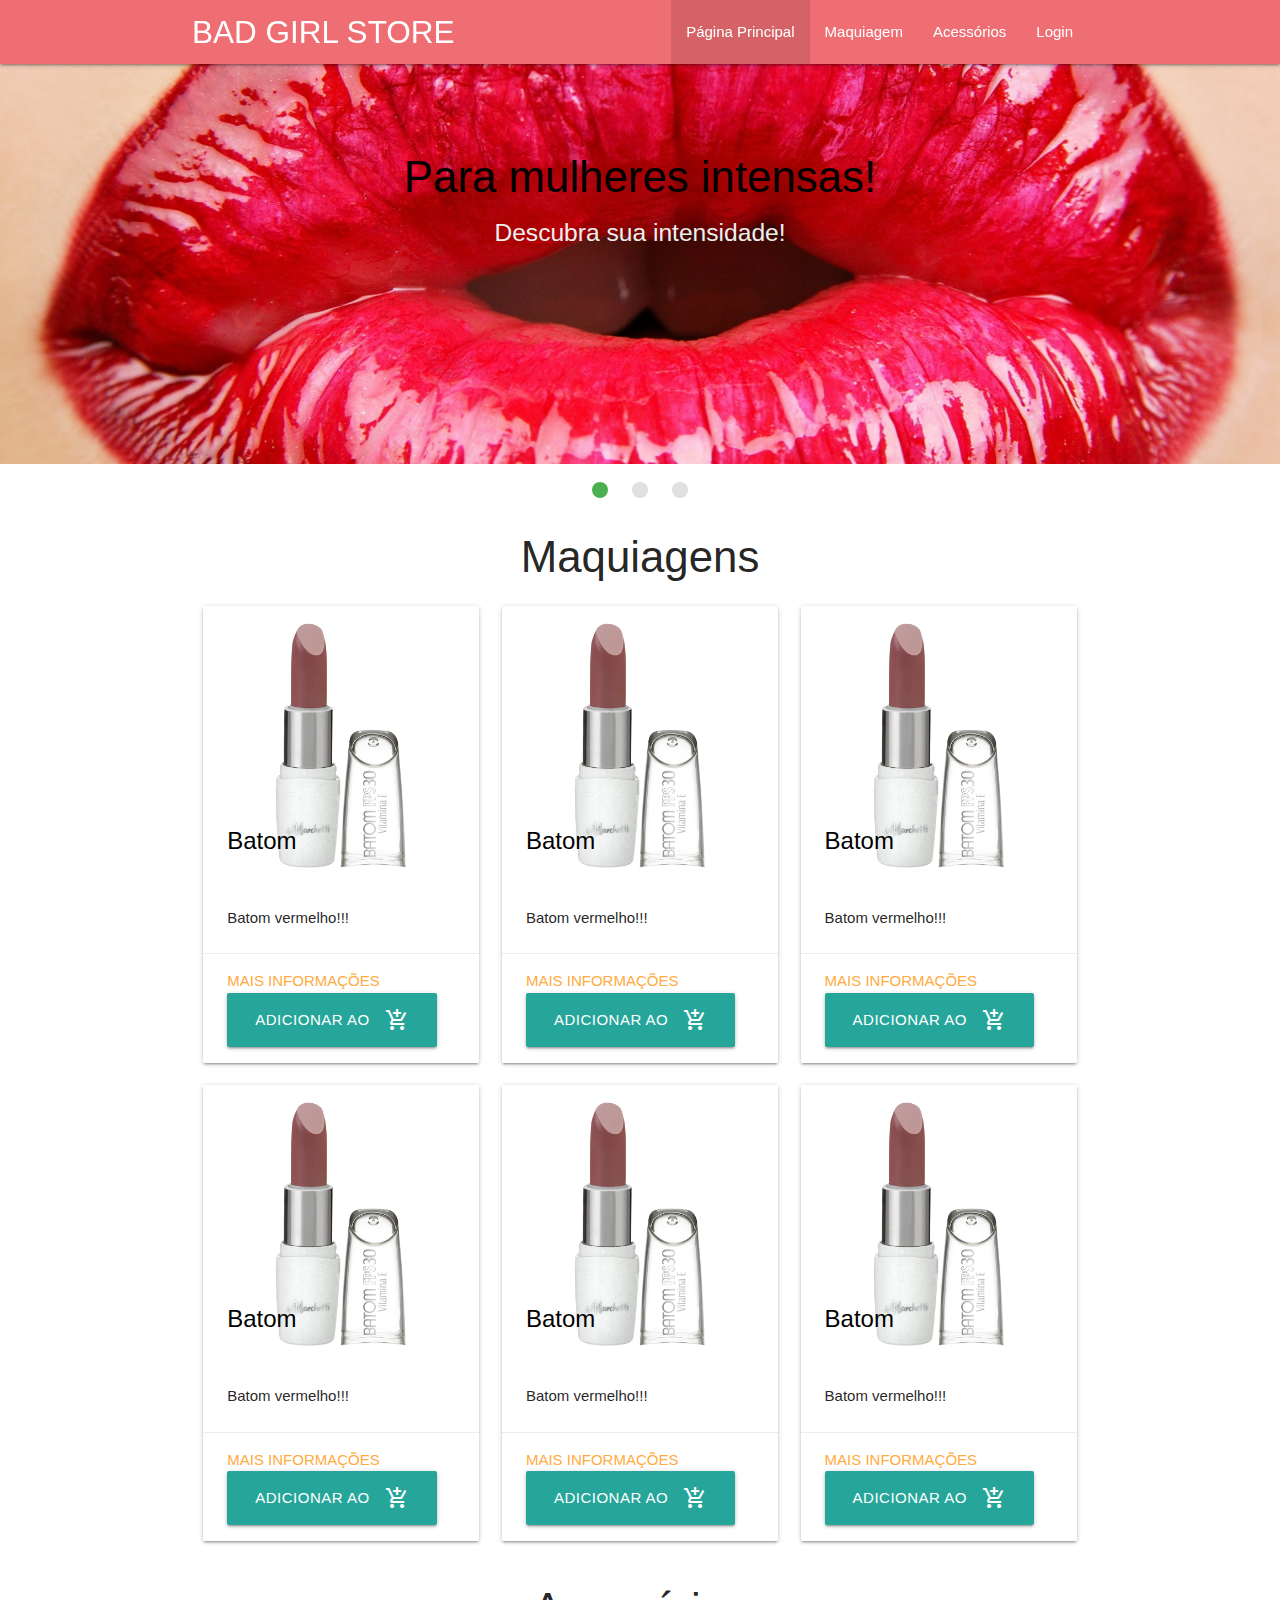
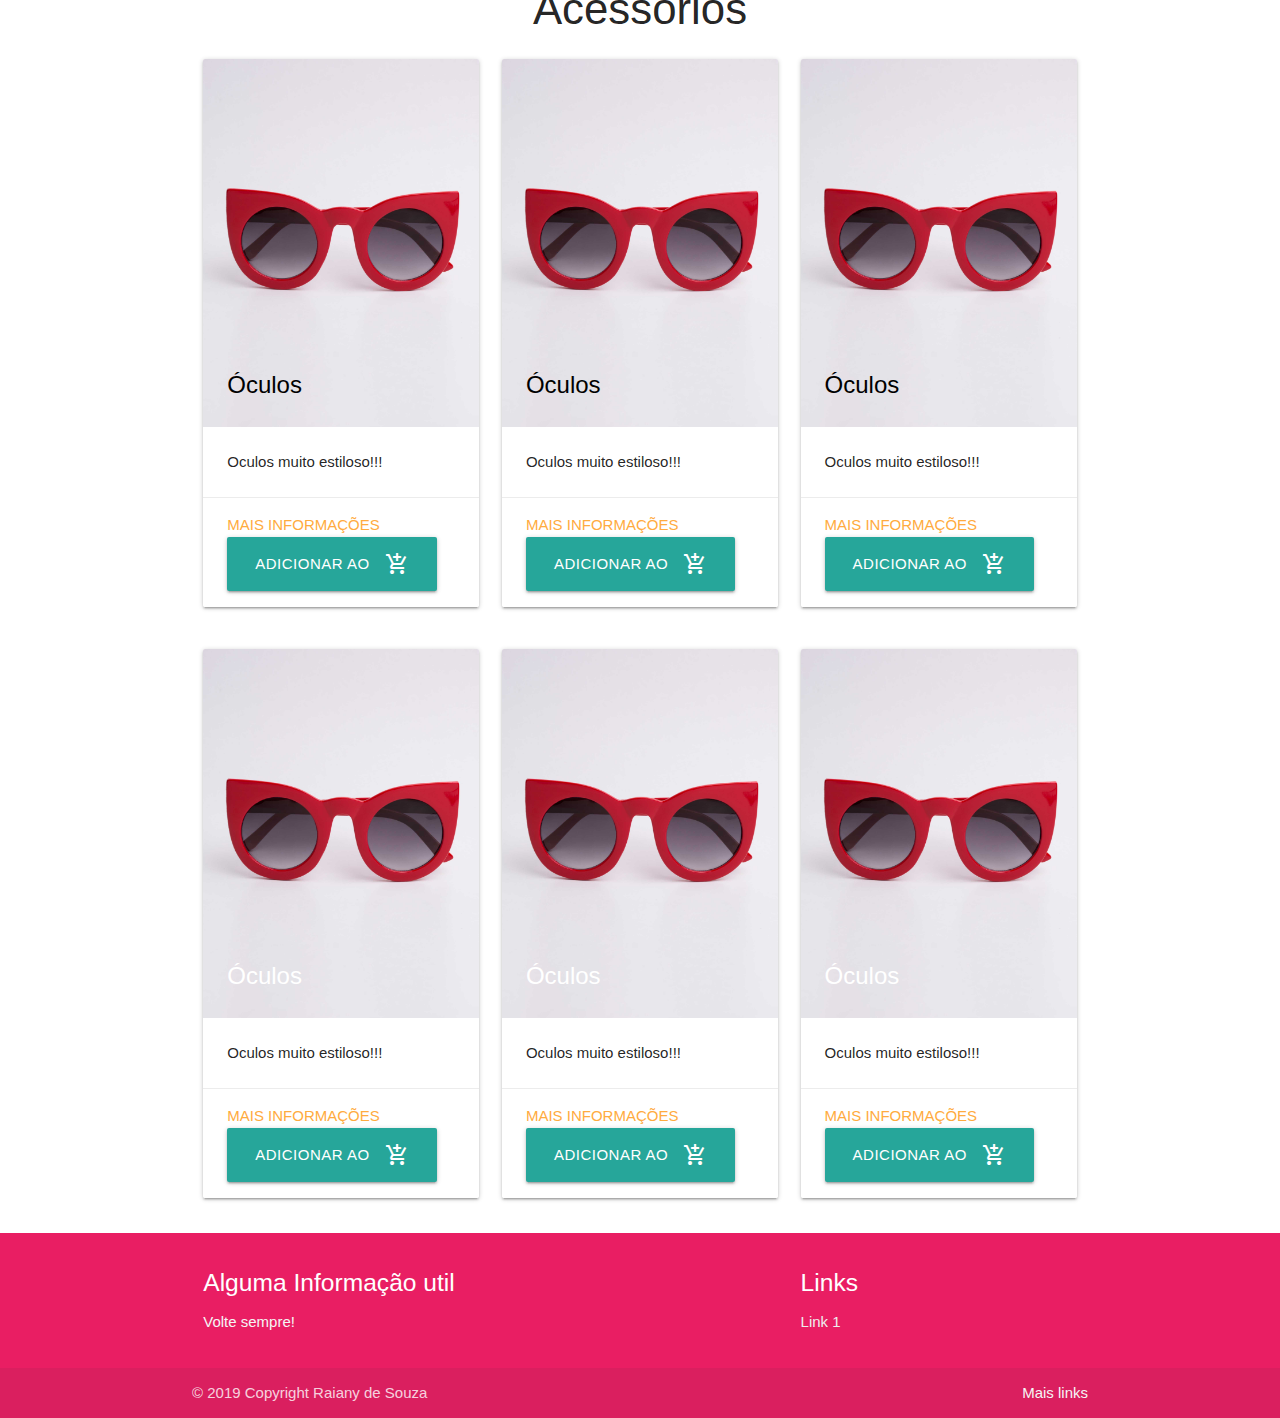
<file: index.html>
<!DOCTYPE html>
<html>
    <head>
		<meta charset="utf-8">
		<meta name="viewport" content="width=device-width, initial-scale=1.0">
        <meta http-equiv="X-UA-Compatible" content="ie-edge">
        <link href="https://fonts.googleapis.com/icon?family=Material+Icons" rel="stylesheet">
		<title> STORE 2.0 </title>
        <link rel="stylesheet" href="https://cdnjs.cloudflare.com/ajax/libs/materialize/1.0.0/css/materialize.min.css">
        <link rel="stylesheet" href="css/custom.css">
    </head>
    <body>
        <div class="navbar-fixed">  
            <nav role="navigation">
                <div class="nav-wrapper container">
                    <a href="index.html" class="brand-logo">BAD GIRL STORE </a>
                    <a href="#" data-target="slide-out" class="sidenav-trigger"><i class="material-icons">menu</i></a>
                    <ul class="right hide-on-med-and-down">
                        <li class="active"><a href="#home">Página Principal</a></li>
                        <li><a href="#make">Maquiagem</a></li>
                        <li><a href="#acessorios">Acessórios</a> </li>
                        <li><a href="login.php">Login</a> </li>
                    </ul>
                </div>
            </nav>
        </div>
        <ul id="slide-out" class="sidenav red lighten-2"  >
            <li><a  class="white-text" href="#home">Página Principal</a></li>
            <li><a  class="white-text" href="#make">Maquiagem</a></li>
            <li><a  class="white-text" href="#acessorios">Acessórios</a></li>
            <li><a  class="white-text" href="login.php">Login</a></li>
        </ul>
        <header>
            <div class="slider">
                <ul class="slides" id="home">
                    <li>
                        <img src="img/lips.jpg">
                        <div class="caption center-align col s12 m2">
                            <h3 class="black-text">Para mulheres intensas!</h3>
                            <h5 class="light grey-text text-lighten-3">Descubra sua intensidade!</h5>
                        </div>
                        </li>
                        <li>
                            <img src="img/acessorios.jpg">
                        <div class="caption left-align">
                            <h3>Para mulheres romanticas!</h3>
                            <h5 class="light grey-text text-lighten-3">Desperte seu romantismo!.</h5>
                        </div>
                        </li>
                        <li>
                            <img src="img/jorja.jpg"> 
                        <div class="caption right-align">
                            <h3 >Para mulheres que criam seu estilo!</h3>
                            <h5 class="light grey-text text-lighten-3">Bad girl é para você!</h5>
                        </div>
                    </li>
                </ul>
            </div>
        </header>
        
        <main>
            <section class="container" id="make">
                <div class="topics center-align">
                    <h3>Maquiagens</h3>
                </div>
                <div class="row">
                    <div class="col s12 m4 l4">
                        <div class="card">
                            <div class="card-image">
                                <img class="responsive-img" data-caption="Oculos" href="#" src="img/Proporções+Batom+FPS+30.jpg">
                                    <span class="card-title black-text"> Batom </span>
                            </div>    
                            <div class="card-content">
                                <p>Batom vermelho!!!</p>
                            </div>
                            <div class="card-action">
                                <a href="#">Mais Informações</a>
                                <a class="waves-effect waves-light btn-large" href="login.php"><i class="material-icons right">add_shopping_cart</i>Adicionar ao</a>
                            </div>
                        </div>
                    </div>

                    <div class="col s12 m4 l4">
                        <div class="card">
                            <div class="card-image">
                                <img class="responsive-img" data-caption="Oculos" href="#" src="img/Proporções+Batom+FPS+30.jpg">
                                <span class="card-title black-text"> Batom </span>
                            </div>
                                    
                            <div class="card-content">
                                <p>Batom vermelho!!!</p>
                            </div>
                            <div class="card-action">
                                <a href="#">Mais Informações</a>
                                <a class="waves-effect waves-light btn-large" href="login.php"><i class="material-icons right">add_shopping_cart</i>Adicionar ao</a>
                            </div>
                        </div>
                    </div>

                    <div class="col s12 m4 l4">
                        <div class="card">
                            <div class="card-image">
                                <img class="responsive-img" data-caption="Oculos" href="#" src="img/Proporções+Batom+FPS+30.jpg">
                                <span class="card-title black-text"> Batom </span>
                            </div>
                                    
                            <div class="card-content">
                                <p>Batom vermelho!!!</p>
                            </div>
                            <div class="card-action">
                                <a href="#">Mais Informações</a>
                                <a class="waves-effect waves-light btn-large" href="#"><i class="material-icons right">add_shopping_cart</i>Adicionar ao</a>
                            </div>
                        </div>
                    </div>

                    <div class="col s12 m4 l4">
                        <div class="card">
                            <div class="card-image">
                                <img class="responsive-img" data-caption="Oculos" href="#" src="img/Proporções+Batom+FPS+30.jpg">
                                    <span class="card-title black-text"> Batom </span>
                            </div>
                                    
                            <div class="card-content">
                                <p>Batom vermelho!!!</p>
                            </div>
                            <div class="card-action">
                                <a href="#">Mais Informações</a>
                                <a class="waves-effect waves-light btn-large" href="#"><i class="material-icons right">add_shopping_cart</i>Adicionar ao</a>
                            </div>
                        </div>
                    </div>

                    <div class="col s12 m4 l4">
                        <div class="card">
                            <div class="card-image">
                                <img class="responsive-img" data-caption="Oculos" href="#" src="img/Proporções+Batom+FPS+30.jpg">
                                <span class="card-title black-text"> Batom </span>
                            </div>
                                    
                            <div class="card-content">
                                <p>Batom vermelho!!!</p>
                            </div>
                            <div class="card-action">
                                <a href="#">Mais Informações</a>
                                <a class="waves-effect waves-light btn-large" href="#"><i class="material-icons right">add_shopping_cart</i>Adicionar ao</a>
                            </div>
                        </div>
                    </div>

                    <div class="col s12 m4 l4">
                        <div class="card">
                            <div class="card-image">
                                <img class="responsive-img" data-caption="Oculos" href="#" src="img/Proporções+Batom+FPS+30.jpg">
                                <span class="card-title black-text"> Batom </span>
                            </div>
                                    
                            <div class="card-content">
                                <p>Batom vermelho!!!</p>
                            </div>
                            <div class="card-action">
                                <a href="#">Mais Informações</a>
                                <a class="waves-effect waves-light btn-large" href="#"><i class="material-icons right">add_shopping_cart</i>Adicionar ao</a>
                            </div>
                        </div>
                    </div>
                </div>
            </section>

            <section class="container" id="acessorios">
                <div class="topics center-align">
                    <h3>Acessórios</h3>
                </div>

                    <div class="row">
                        <div class="col s12 m4 l4">
                            <div class="card">
                                <div class="card-image">
                                    <img class="responsive-img" data-caption="Oculos" href="#" src="img/oculos-para-ciclismo-oxer-hs14018-adulto-img.jpg">
                                    <span class="card-title black-text"> Óculos </span>
                                </div>
                            
                                <div class="card-content">
                                    <p>Oculos muito estiloso!!!</p>
                                </div>
                                <div class="card-action">
                                    <a href="#">Mais Informações</a>
                                    <a class="waves-effect waves-light btn-large" href="#"><i class="material-icons right">add_shopping_cart</i>Adicionar ao</a>
                                </div>
                            </div>
                        </div>
                        <div class="col s12 m4 l4 ">
                            <div class="card">
                                <div class="card-image">
                                    <img class="responsive-img" href="#" src="img/oculos-para-ciclismo-oxer-hs14018-adulto-img.jpg">
                                    <span class="card-title black-text"> Óculos </span>
                                </div>
                                
                                <div class="card-content">
                                    <p>Oculos muito estiloso!!!</p>
                                </div>
                                <div class="card-action">
                                    <a href="#">Mais Informações</a>
                                    <a class="waves-effect waves-light btn-large" href="#"><i class="material-icons right">add_shopping_cart</i>Adicionar ao</a>
                                </div>
                            </div>
                        </div>
                        <div class="col s12 m4 l4 ">
                            <div class="card">
                                <div class="card-image">
                                    <img class="responsive-img" href="#" src="img/oculos-para-ciclismo-oxer-hs14018-adulto-img.jpg">
                                    <span class="card-title black-text"> Óculos </span>
                                </div>
                                    
                                <div class="card-content">
                                    <p>Oculos muito estiloso!!!</p>
                                </div>
                                <div class="card-action">
                                    <a href="#">Mais Informações</a>
                                    <a class="waves-effect waves-light btn-large" href="#"><i class="material-icons right">add_shopping_cart</i>Adicionar ao</a>
                                </div>
                            </div>
                        </div>
                    </div>
            </section>

            <section class="container">
                <div class="row">
                    <div class="col s12 m4 l4 ">
                        <div class="card">
                            <div class="card-image">
                                <img class="responsive-img" href="#" src="img/oculos-para-ciclismo-oxer-hs14018-adulto-img.jpg">
                                <span class="card-title"> Óculos </span>
                            </div>
                                
                            <div class="card-content">
                                <p>Oculos muito estiloso!!!</p>
                            </div>
                            <div class="card-action">
                                <a href="#">Mais Informações</a>
                                <a class="waves-effect waves-light btn-large" href="#"><i class="material-icons right">add_shopping_cart</i>Adicionar ao</a>
                            </div>
                        </div>
                    </div>
                    <div class="col s12 m4 l4 ">
                        <div class="card">
                            <div class="card-image">
                                <img class="responsive-img" href="#" src="img/oculos-para-ciclismo-oxer-hs14018-adulto-img.jpg">
                                <span class="card-title"> Óculos </span>
                            </div>
                                    
                            <div class="card-content">
                                <p>Oculos muito estiloso!!!</p>
                            </div>
                            <div class="card-action">
                                <a href="#">Mais Informações</a>
                                <a class="waves-effect waves-light btn-large" href="#"><i class="material-icons right">add_shopping_cart</i>Adicionar ao</a>
                            </div>
                        </div>
                    </div>
                    <div class="col s12 m4 l4 ">
                        <div class="card">
                            <div class="card-image">
                                <img class="responsive-img" href="#" src="img/oculos-para-ciclismo-oxer-hs14018-adulto-img.jpg">
                                <span class="card-title"> Óculos </span>
                            </div>
                                        
                            <div class="card-content">
                                <p>Oculos muito estiloso!!!</p>
                            </div>
                            <div class="card-action">
                                <a href="#">Mais Informações</a>
                                <a class="waves-effect waves-light btn-large" href="#"><i class="material-icons right">add_shopping_cart</i>Adicionar ao</a>
                            </div>
                        </div>
                    </div>
                </div>
            </section>
        </main>

        <footer class="page-footer">
            <div class="container">
                <div class="row">
                    <div class="col l6 s12">
                        <h5 class="white-text">Alguma Informação util </h5>
                        <p class="grey-text text-lighten-4">Volte sempre!</p>
                    </div>
                    <div class="col l4 offset-l2 s12">
                        <h5 class="white-text">Links</h5>
                        <ul>
                            <li><a class="grey-text text-lighten-3" href="#!">Link 1</a></li>
                            </ul>
                        </div>
                </div>
            </div>
            <div class="footer-copyright">
                <div class="container">
                    © 2019 Copyright Raiany de Souza
                    <a class="grey-text text-lighten-4 right" href="#!">Mais links</a>
                </div>
            </div>
        </footer>
        <!--Jquery-->
        <script src="https://code.jquery.com/jquery-2.1.1.min.js"></script>
         <!--Materialize-->
         <script src="https://cdnjs.cloudflare.com/ajax/libs/materialize/1.0.0/js/materialize.min.js"></script>
         <script src="js/script.js"></script>
    </body>
</html>
</file>
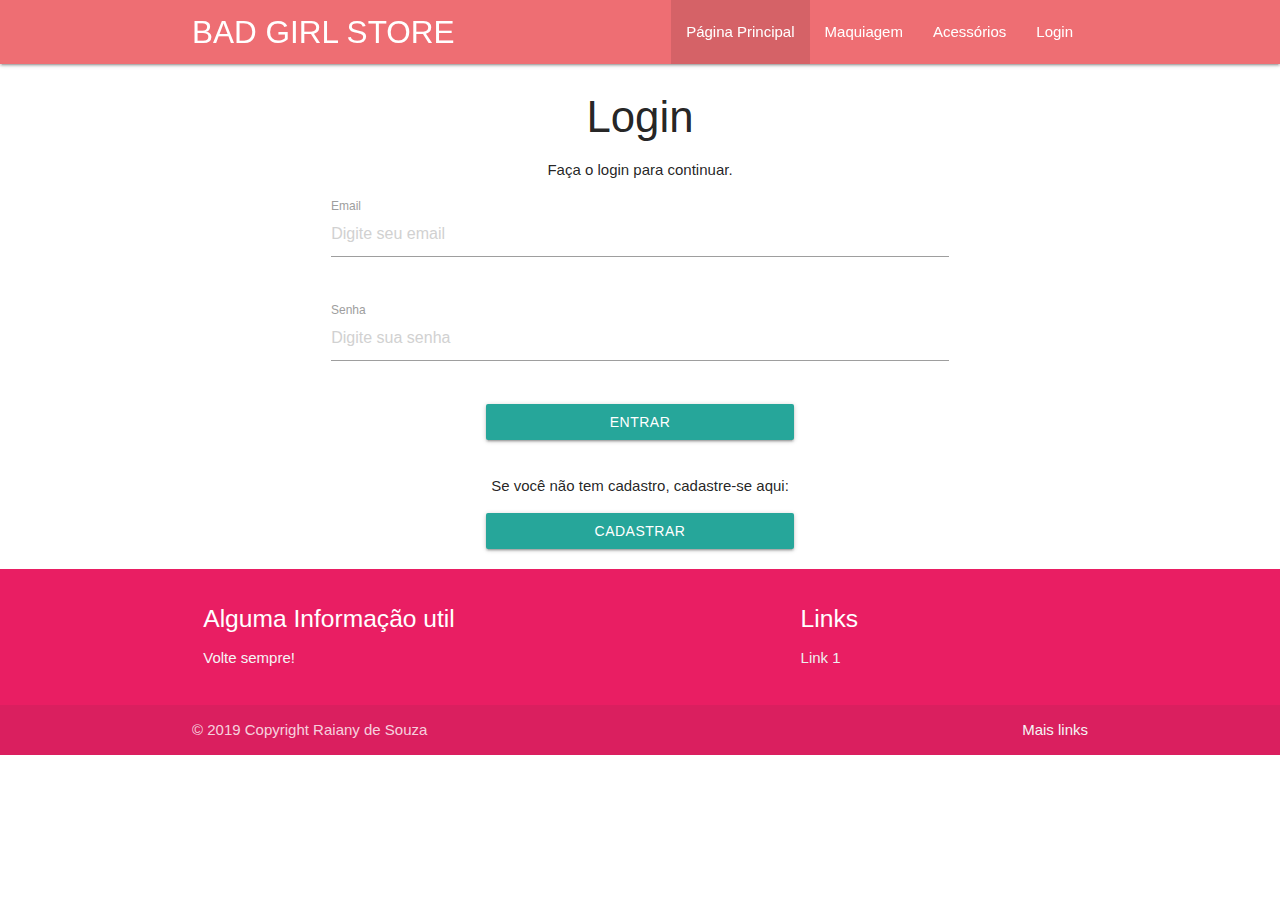
<file: login.html>
<!DOCTYPE html>
<html>
    <head>
		<meta charset="utf-8">
		<meta name="viewport" content="width=device-width, initial-scale=1.0">
        <meta http-equiv="X-UA-Compatible" content="ie-edge">
        <link href="https://fonts.googleapis.com/icon?family=Material+Icons" rel="stylesheet">
		<title> STORE 2.0 </title>
        <link rel="stylesheet" href="https://cdnjs.cloudflare.com/ajax/libs/materialize/1.0.0/css/materialize.min.css">
        <link rel="stylesheet" href="css/custom.css">
    </head>
    <body>
        <div class="navbar-fixed">  
            <nav role="navigation">
                <div class="nav-wrapper container">
                    <a href="index.html" class="brand-logo">BAD GIRL STORE </a>
                    <a href="#" data-target="slide-out" class="sidenav-trigger"><i class="material-icons">menu</i></a>
                    <ul class="right hide-on-med-and-down">
                        <li class="active" id="home"><a href="#home">Página Principal</a></li>
                        <li id="make"><a href="#make">Maquiagem</a></li>
                        <li id="acessorios"><a href="#acessorios">Acessórios</a> </li>
                        <li><a href="login.html">Login</a> </li>
                    </ul>
                </div>
            </nav>
        </div>
        <ul id="slide-out" class="sidenav red lighten-2"  >
            <li><a  class="white-text" href="#home">Página Principal</a></li>
            <li><a  class="white-text" href="#make">Maquiagem</a></li>
            <li><a  class="white-text" href="#acessorios">Acessórios</a></li>
            <li><a  class="white-text" href="login.html">Login</a></li>
        </ul>
        <main>
            <section>
                <div>
                    <h3 class="center-align">Login</h3>
                    <p class="center-align">Faça o login para continuar.</p>
                </div>
                <div class="row">
                    <form class="col s12 m6 l6 offset-l3 offset-m3" action="validaLogin.php" method="POST">
                        <div class="row">
                            <div class="input-field col s12">
                                <input placeholder="Digite seu email" id="email" type="email" name="email" required>
                                <label for="email">Email</label>
                            </div>
                        </div>

                        <div class="row">
                            <div class="input-field col s12">
                                <input placeholder="Digite sua senha" id="senha" type="password" name="senha" required>
                                <label for="senha">Senha</label>
                            </div>
                        </div>
                        <div>
                            <button class="btn waves-effect waves-light col s12 m6 l6 offset-l3 offset-m3" type="submit" id="btn-submit">Entrar</button>
                        </div>  
                    </form>
                </div>
                <div class="row"> 
                    <form class="col s12 m6 l6 offset-l3 offset-m3">   
                        <p class="center-align">Se você não tem cadastro, cadastre-se aqui:</p>
                        <a href="cadastro.php" class="waves-effect waves-light btn col s12 m6 l6 offset-l3 offset-m3">Cadastrar</a>
                    </form>
                </div>
            </section>
        </main>

        <footer class="page-footer">
            <div class="container">
                <div class="row">
                    <div class="col l6 s12">
                        <h5 class="white-text">Alguma Informação util </h5>
                        <p class="grey-text text-lighten-4">Volte sempre!</p>
                    </div>
                    <div class="col l4 offset-l2 s12">
                        <h5 class="white-text">Links</h5>
                        <ul>
                            <li><a class="grey-text text-lighten-3" href="#!">Link 1</a></li>
                            </ul>
                        </div>
                </div>
            </div>
            <div class="footer-copyright">
                <div class="container">
                    © 2019 Copyright Raiany de Souza
                    <a class="grey-text text-lighten-4 right" href="#!">Mais links</a>
                </div>
            </div>
        </footer>
        <!--Jquery-->
        <script src="https://code.jquery.com/jquery-2.1.1.min.js"></script>
         <!--Materialize-->
         <script src="https://cdnjs.cloudflare.com/ajax/libs/materialize/1.0.0/js/materialize.min.js"></script>
         <script src="js/script.js"></script>
    </body>
</html>
</file>
<file: css/custom.css>
html {
    font-family: Arial;
}

.row {
    cursor:pointer;
}

.page-footer {
    background-color:#e91e63;
}

.row .col.s4 {  
    left: 350px;
}
</file>
